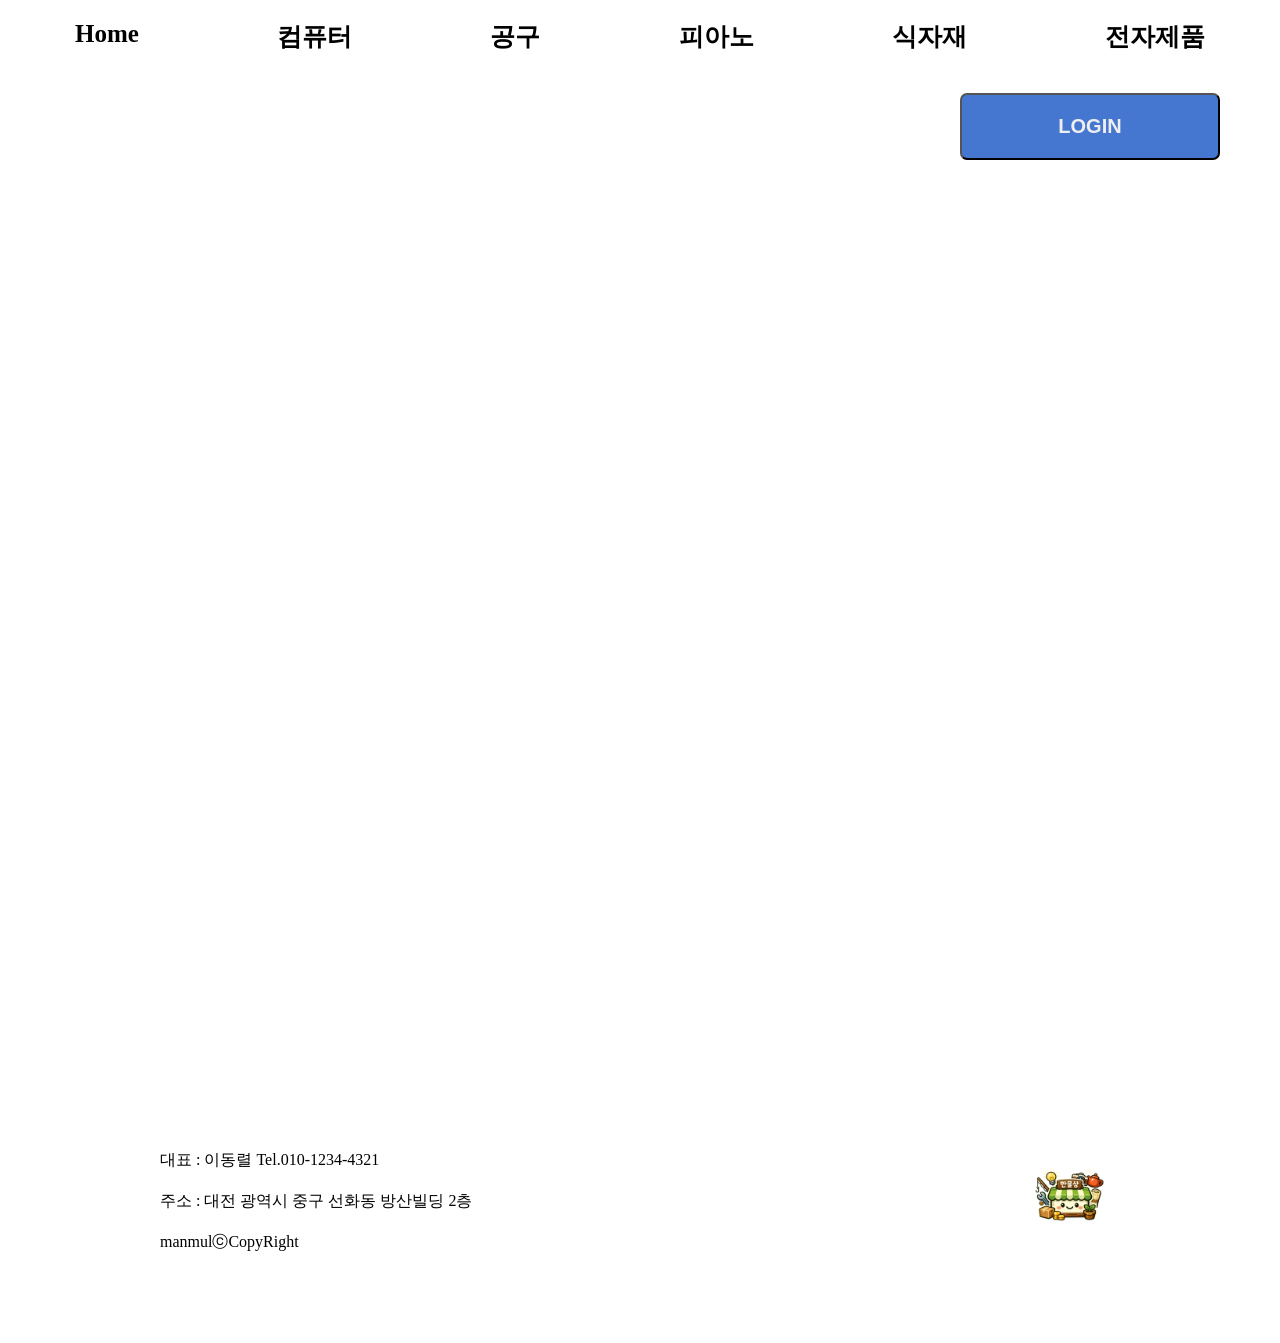
<file: testWeb/src/main/webapp/index.html>
<!doctype html>
<html lang="en">
  <head>
    <meta charset="UTF-8" />
    <meta name="viewport" content="width=device-width, initial-scale=1.0" />
    <title>동렬만물상</title>
    <link rel="icon" type="image/ico" href="./favicon.ico" />
    <link rel="stylesheet" href="./default.css" />
    <script src="./login.js"></script>
  </head>
  <body>
    <div id="wrap">

      <!-- 헤더 영역  -->
      <header id="header">
        <nav id="nav">
          <ul class="menu">
            <li class="menuItem"><a href="./index.html">Home</a></li>
            <li class="menuItem"><a href="">컴퓨터</a></li>
            <li class="menuItem"><a href="">공구</a></li>
            <li class="menuItem"><a href="">피아노</a></li>
            <li class="menuItem"><a href="">식자재</a></li>
            <li class="menuItem"><a href="">전자제품</a></li>
          </ul>
        </nav>
      </header>

      <!-- 로그인 버튼 부분 -->
      <section id="loginWrap">
        <div class="loginBox">
          <button id="loginBt">LOGIN</button>
        </div>
      </section>

      <!-- 페이지 본문 내용 영역 -->
      <main id="main"></main>

      <!-- 푸터 영역 -->
      <footer id="footer">
        <div class="foot">
          <div class="footText">
            <p>대표 : 이동렬 Tel.010-1234-4321</p>
            <p>주소 : 대전 광역시 중구 선화동 방산빌딩 2층</p>
            <p>manmulⓒCopyRight</p>
            <div id class="logoImg">
              <img src="./favicon.ico" />
            </div>
          </div>
        </div>
      </footer>

    </div>
  </body>
</html>

<!-- 메인 페이지(index.html), 
    회원가입 페이지(signUp.html), 
    로그인 페이지(signIn.html) -->
</file>
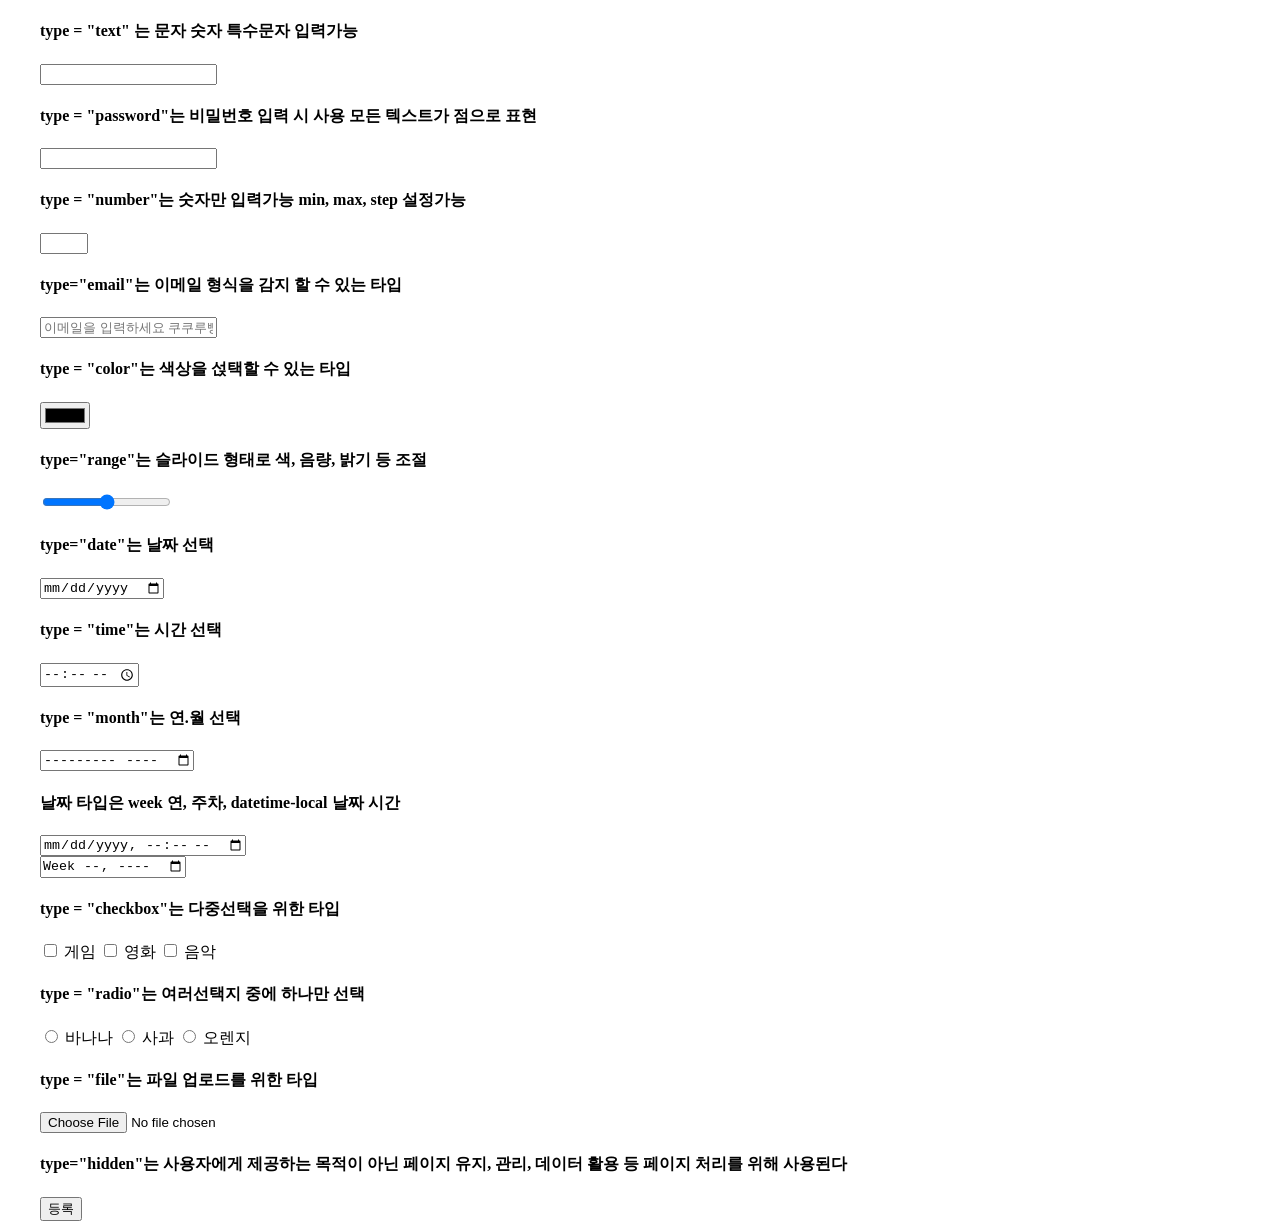
<file: testWeb/src/main/webapp/form.html>
<!-- form.html -->
<!DOCTYPE html>
<html lang="en">

<head><!-- 헤드 시작 -->

    <meta charset="UTF-8">
    <meta name="viewport" content="width=device-width, initial-scale=1.0">
    <title>Document</title>
    <link rel="stylesheet" href="./form.css">

</head> <!-- 헤드 끝 -->

<body> <!-- 바디 시작 -->

<div id="container">

    <form action="">

        
        <h4>type = "text" 는 문자 숫자 특수문자 입력가능</h4>
        <input type="text" name="id" id="id">  <br>
        
        <h4>type = "password"는 비밀번호 입력 시 사용 모든 텍스트가 점으로 표현</h4> 
        <input type="password" name="password" id="password">  <br>

        <h4>type = "number"는 숫자만 입력가능 min, max, step 설정가능</h4> 
        <input type="number" name="age" id="age" min="1" max="20" step="3"> <br>

        <h4>type="email"는 이메일 형식을 감지 할 수 있는 타입</h4>
        <input type="email" name="email" id="email" placeholder="이메일을 입력하세요 쿠쿠루삥뽕"> <br>
    
        <h4>type = "color"는 색상을 섡택할 수 있는 타입</h4>
        <input type="color" name="bgcolor"> <br>

        <h4>type="range"는 슬라이드 형태로 색, 음량, 밝기 등 조절</h4>
        <input type="range" name="slide"> <br>

        <h4>type="date"는 날짜 선택</h4>
        <input type="date" name="select_date"><br>

        <h4>type = "time"는 시간 선택</h4>
        <input type="time" name="nowTime"><br>

        <h4>type = "month"는 연.월 선택</h4>
        <input type="month"><br>

        <h4>날짜 타입은 week 연, 주차, datetime-local 날짜 시간</h4>
        <input type="datetime-local"><br>
        <input type="week"><br>

        <h4>type = "checkbox"는 다중선택을 위한 타입 </h4>
        <input type="checkbox" name="관심사" value="game"> 게임
        <input type="checkbox" name="관심사" value="movie"> 영화
        <input type="checkbox" name="관심사" value="music"> 음악<br>

        <h4>type = "radio"는 여러선택지 중에 하나만 선택 </h4>
        <input type="radio" name="과일" value="banana" id="banana"> <label for="banana">바나나</label>
        <input type="radio" name="과일" value="apple" id="apple"> <label for="apple">사과</label>
        <input type="radio" name="과일" value="orange" id="orange"> <label for="orange">오렌지</label>
    
        <h4>type = "file"는 파일 업로드를 위한 타입</h4>
        <input type="file" name="myfile"> <br>

        <h4>type="hidden"는 사용자에게 제공하는 목적이 아닌 페이지 유지, 관리, 
            데이터 활용 등 페이지 처리를 위해 사용된다 </h4>
        <input type="hidden" name="board_id" value="123">

        <button>등록</button>
    </form>

</div>

</body><!-- 바디 끝 -->

</html>
</file>
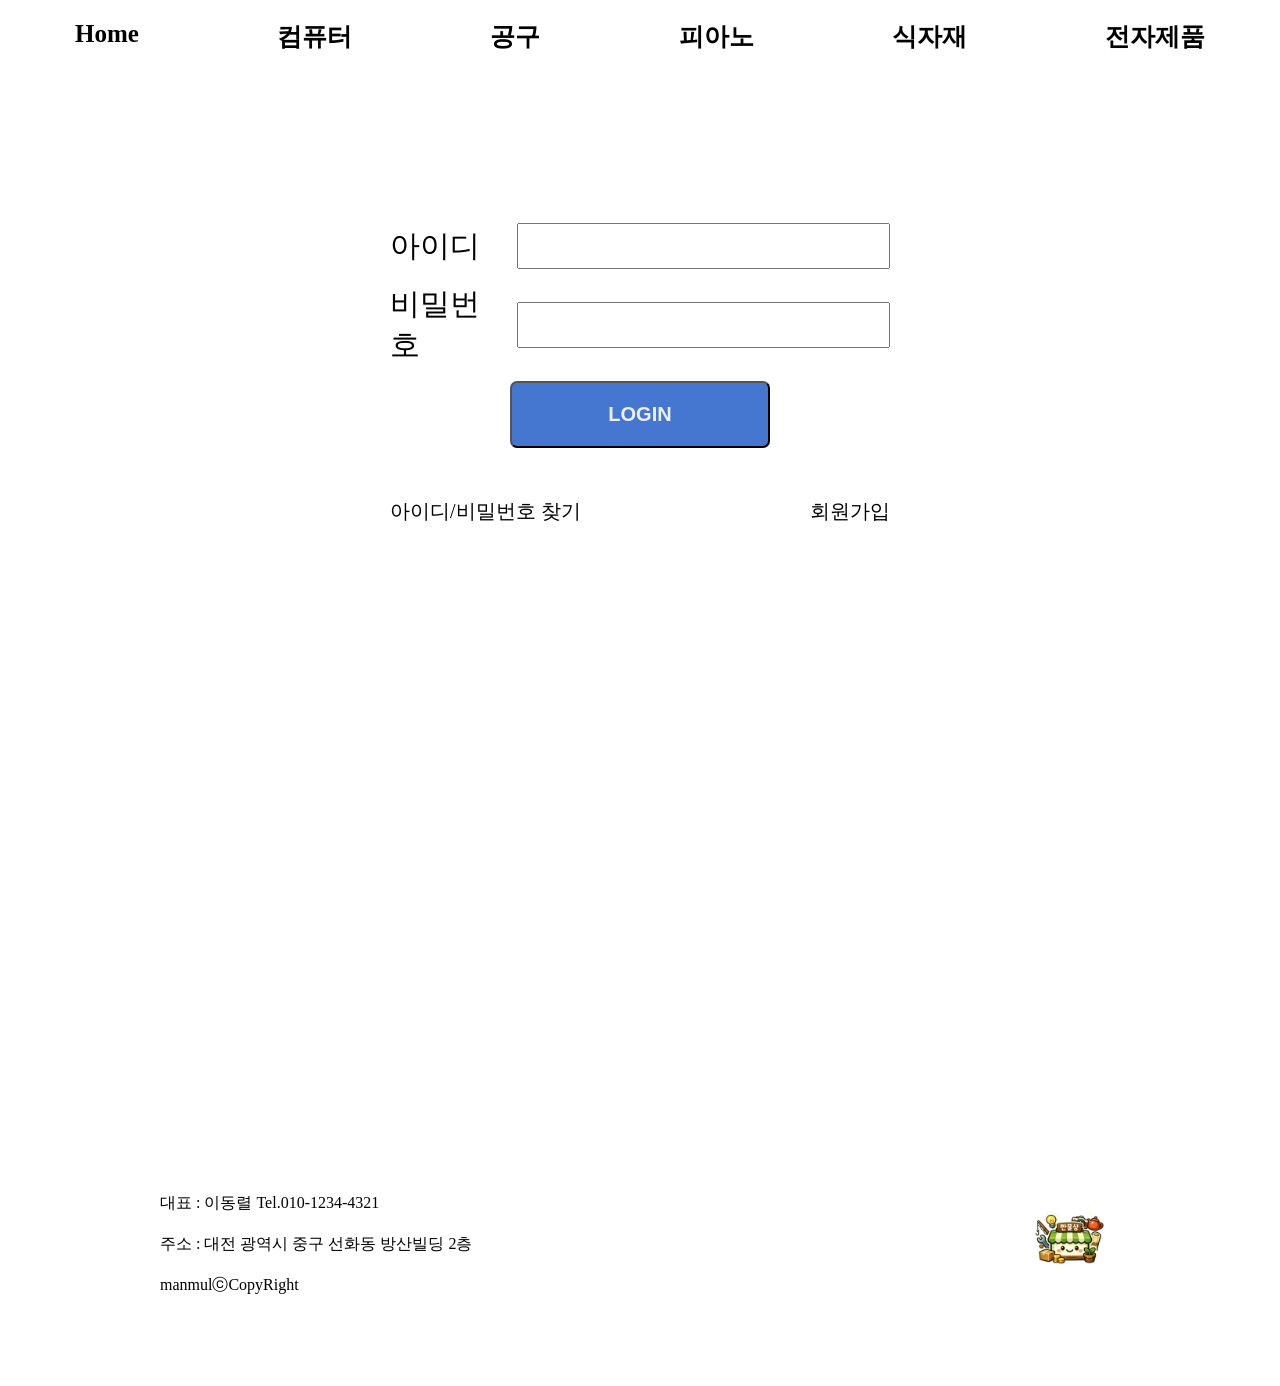
<file: testWeb/src/main/webapp/signIn.html>
<!doctype html>
<html lang="en">
  <head>
    <meta charset="UTF-8" />
    <meta name="viewport" content="width=device-width, initial-scale=1.0" />
    <title>동렬만물상</title>
    <link rel="icon" type="image/ico" href="./favicon.ico" />
    <link rel="stylesheet" href="./default.css" />
    <link rel="stylesheet" href="./login.css" />

    <script src="./signIn.js"></script>
  </head>
  <body>
    <div id="wrap">
      <header id="header">
        <nav id="nav">
          <ul class="menu">
            <li class="menuItem"><a href="./index.html">Home</a></li>
            <li class="menuItem"><a href="">컴퓨터</a></li>
            <li class="menuItem"><a href="">공구</a></li>
            <li class="menuItem"><a href="">피아노</a></li>
            <li class="menuItem"><a href="">식자재</a></li>
            <li class="menuItem"><a href="">전자제품</a></li>
          </ul>
        </nav>
      </header>

      <!-- 페이지 본문 내용 영역 -->
      <main id="main">
        <!-- 로그인 폼 영역 -->
        <div id="loginForm">
          <form method="get" action="signIn.jsp">
            <div class="loginFormBox">
              <div class="input-field">
                <label for="userId">아이디</label>
                <input type="text" name="userId" id="userId" />
              </div>
              <div class="input-field">
                <label for="userPw">비밀번호</label>
                <input type="password" name="userPw" id="userPw" />
              </div>
              <div class="loginButton">
                <button id="loginBt">LOGIN</button>
              </div>
            </div>
          </form>
          <div class="forgetAndUp">
            <p><a href="">아이디/비밀번호 찾기</a></p>
            <p><a href="./signUp.html">회원가입</a></p>
          </div>
        </div>

      </main>
      <footer id="footer">
        <div class="foot">
          <div class="footText">
            <p>대표 : 이동렬 Tel.010-1234-4321</p>
            <p>주소 : 대전 광역시 중구 선화동 방산빌딩 2층</p>
            <p>manmulⓒCopyRight</p>
            <div id class="logoImg">
              <img src="./favicon.ico" />
            </div>
          </div>
        </div>
      </footer>
    </div>
  </body>
</html>

<!-- 메인 페이지(index.html), 
    회원가입 페이지(signUp.html), 
    로그인 페이지(signIn.html) -->
</file>
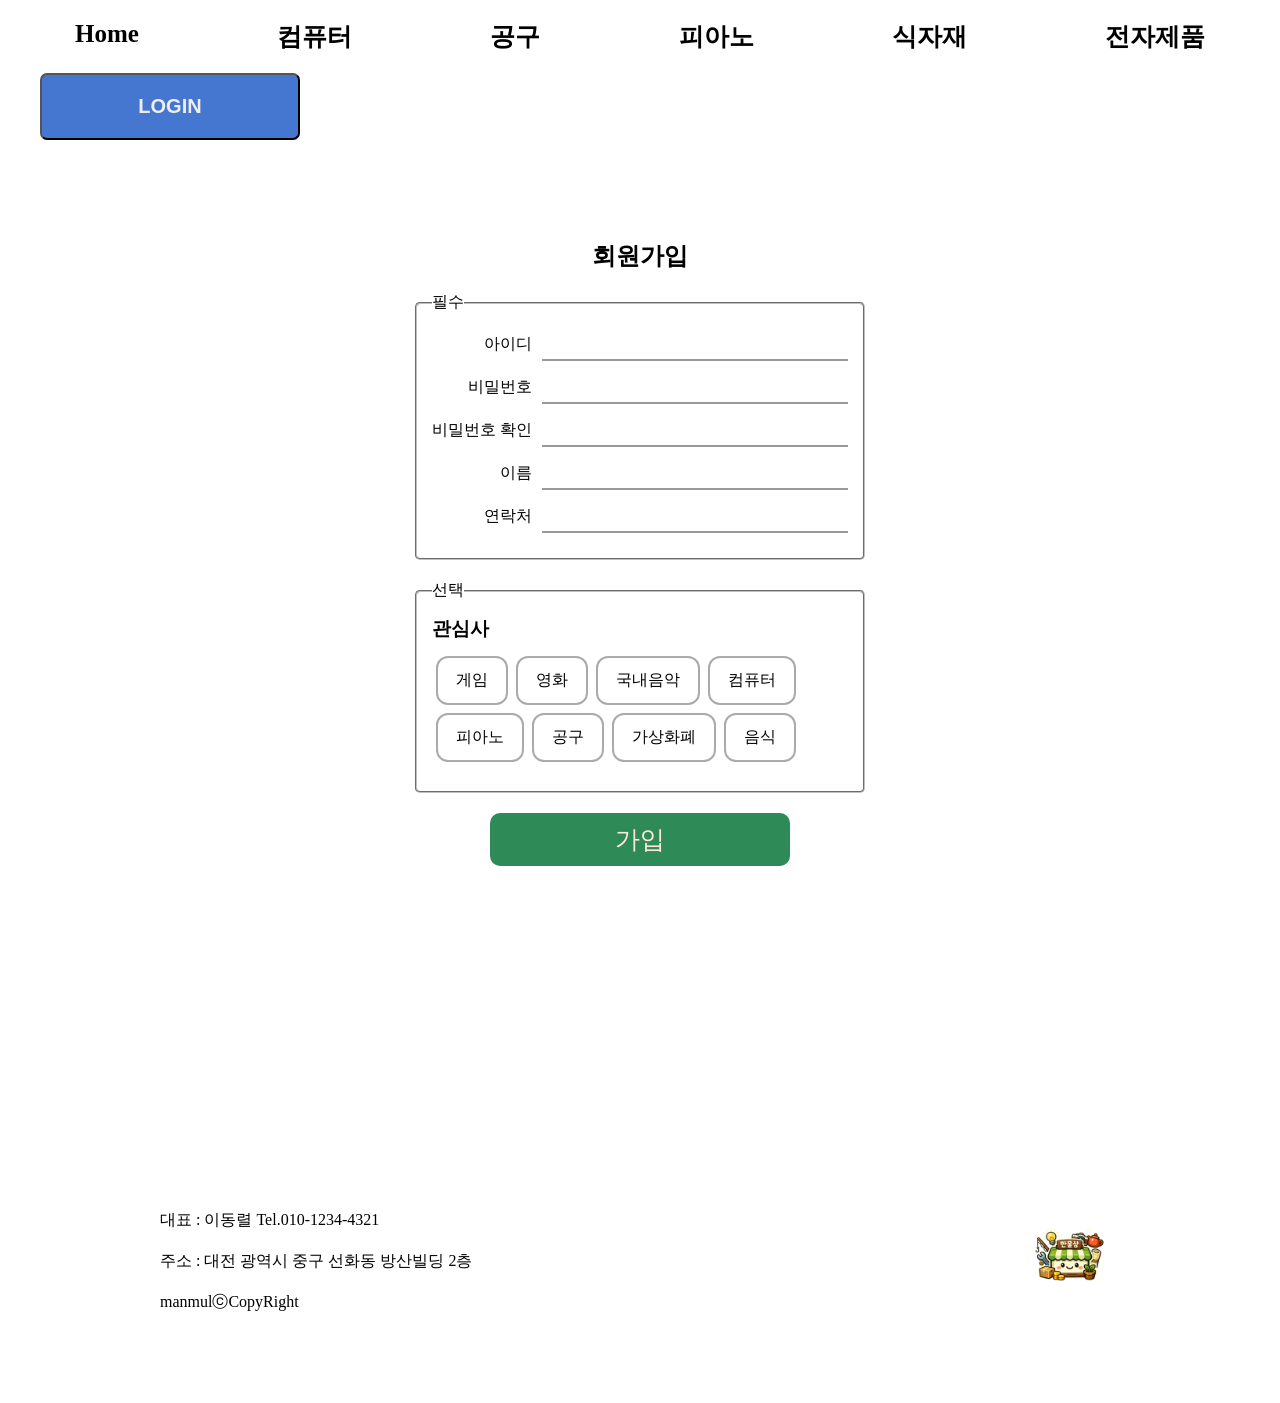
<file: testWeb/src/main/webapp/signUp.html>
<!DOCTYPE html>
<html lang="en">
<head>
    <meta charset="UTF-8">
    <meta name="viewport" content="width=device-width, initial-scale=1.0">
    <title>동렬만물상</title>
    <link rel="icon" type="image/ico" href="./favicon.ico">
    <link rel="stylesheet" href="./default.css">
    <link rel="stylesheet" href="./join.css">
    <script src="./join.js"></script>

</head>
<body>
    
    <div id="wrap">
    <header id="header">
        <nav id="nav">
                <ul class="menu">
                    <li class="menuItem"><a href="./index.html">Home</a></li>
                    <li class="menuItem"><a href="">컴퓨터</a></li>
                    <li class="menuItem"><a href="">공구</a></li>
                    <li class="menuItem"><a href="">피아노</a></li>
                    <li class="menuItem"><a href="">식자재</a></li>
                    <li class="menuItem"><a href="">전자제품</a></li>
                </ul>
        </nav>
    </header>
<!-- 로그인 버튼 부분 -->
    <section id="loginWrap">
        <div id="loginBox">
            <button id="loginBt">LOGIN</button>
        </div>
    </section>
<!-- 페이지 본문 내용 영역 -->
    <main id="main">
<!-- 회원 가입 영역 -->
        <div id="joinWrap">
            <form method="post" action="signUp.jsp">
                <h2 class="title">회원가입</h2>
                
                <fieldset class="required">
                    <legend>필수</legend>

                    <div class="input-field">
                        <label for="userId">아이디</label>
                        <input class="essential" type="text" name="userId" id="userId">
                    </div>

                    <div class="input-field">
                        <label for="userPw">비밀번호</label>
                        <input class="essential" type="password" name="userPw" id="userPw">
                    </div>

                    <div class="input-field">
                        <label for="userPwRe">비밀번호 확인</label>
                        <input class="essential" type="password" id="userPwRe">
                    </div>

                    <div class="input-field">
                        <label for="name">이름</label>
                        <input class="essential" type="text" name="name" id="name">
                    </div>

                    <div class="input-field">
                        <label for="tel">연락처</label>
                        <input class="essential" type="text" name="tel" id="tel">
                    </div>
                </fieldset>

                <fieldset class="choice">
                    <legend>선택</legend>
                    <h3>관심사</h3>
                    <ul class="checkList">
                        <li class="checkli"><input type="checkbox" name="interest" value="게임" id="it1"><label for="it1">게임</label></li>

                        <li class="checkli"><input type="checkbox" name="interest" value="영화" id="it2"><label for="it2">영화</label></li>

                        <li class="checkli"><input type="checkbox" name="interest" value="국내음악" id="it3"><label for="it3">국내음악</label></li>

                        <li class="checkli"><input type="checkbox" name="interest" value="컴퓨터" id="it4"><label for="it4">컴퓨터</label></li>

                        <li class="checkli"><input type="checkbox" name="interest" value="피아노" id="it5"><label for="it5">피아노</label></li>

                        <li class="checkli"><input type="checkbox" name="interest" value="공구" id="it6"><label for="it6">공구</label></li>

                        <li class="checkli"><input type="checkbox" name="interest" value="가상화폐" id="it7"><label for="it7">가상화폐</label></li>

                        <li class="checkli"><input type="checkbox" name="interest" value="음식" id="it8"><label for="it8">음식</label></li>
                        
                    </ul>
                </fieldset>

                <div class="joinButton">
                    <button id="joinBt" disabled>가입</button>
                </div>

            </form>
        </div>




    </main>

    <footer id="footer">
        <div class="foot">
            <div class="footText">
                <p>대표 : 이동렬 Tel.010-1234-4321</p>
                <p>주소 : 대전 광역시 중구 선화동 방산빌딩 2층</p>
                <p>manmulⓒCopyRight</p>
                <div id class="logoImg">
                    <img src="./favicon.ico">
                </div>
            </div>
        </div>

    </footer>
    </div>

</body>
</html>

<!-- 메인 페이지(index.html), 
    회원가입 페이지(signUp.html), 
    로그인 페이지(signIn.html) -->
</file>
<file: testWeb/src/main/webapp/default.css>
/* default.css */

*{
    padding: 0;
    margin: 0;
    box-sizing: border-box;
}

ul{
    list-style-type: none;
    
}

a{
    text-decoration: none;
    color: inherit;
}

button{
    cursor: pointer;
}
input{
    outline: none;
    padding: 4px 10px;
    font-size: 20px;
}

#wrap{
    width: 1200px;
    margin: 0 auto;
    position: relative;
}

#header{
    width: 100%;
    padding: 20px;
}

#nav{
    width: 100%;
    font-size: 25px;
    font-weight: 700;
}
#nav .menu{
    display: flex;
    justify-content: space-between;
}

#nav .menu .menuItem{
    background: #fff;
    color: #000;
    border-radius: 5px;
    transition: all 0.7s;
}

#nav .menu .menuItem:hover{
    background: #999;
    color: #eee;
}

#nav .menu .menuItem a{
    padding: 15px;
}

/* 로그인 영역 style */
#loginWrap{
    width: 100%;
    position: relative;
}

#loginWrap .loginBox{
    padding: 20px;
    text-align: right;
}
#loginBt{
    width: 260px;
    padding: 20px 0;
    font-size: 20px;
    border-radius: 7px;
    background: #4577d0;
    color: #eee;
    font-weight: 700;
}

#main {
    width: 100%;
    height: 800px;
    margin-bottom: 100px;
}


/* footer 영역 */
#footer{
    width: 100%;
    position: relative;
    padding: 50px 100px;
}

#footer .foot{
    padding: 20px;

}

#footer .foot .footText{
    width: 100%;
    position: relative;
}

#footer .foot .footText p{
    margin-bottom:20px
}

/* footer 로고 이미지 영역 */
img{
    width: 100%
}
#footer .foot .footText .logoImg{
    position: absolute;
    width: 100px;
    right: 0;
    top: 50%;
    transform: translateY(-50%);
}
</file>
<file: testWeb/src/main/webapp/form.css>
#container{
    max-width: 1200px;
    margin: 0 auto;
}

.center{
    margin: 0 auto;
}
</file>
<file: testWeb/src/main/webapp/login.css>
#loginForm{
    width: 500px;
    margin: 150px auto;
}

.loginFormBox{
    width: 100%;
    display: flex;
    flex-direction: column;
    gap: 15px;
}

.input-field{
    display: flex;
    width: 100%;
    align-items: center;
    gap: 10px;
}

.input-field label{
    width: 120px;
    font-size: 30px;
}

.input-field input{
    font-size: 30px;
    width: calc(100% - 120px);
}

.loginButton{
    text-align: center;
}

.forgetAndUp{
    display: flex;
    justify-content: space-between;
    font-size: 20px;
    margin-top: 50px;
}
</file>
<file: testWeb/src/main/webapp/join.css>
#joinWrap{
    width: 450px;
    margin: 100px auto;
}

.title{
    text-align: center;
    margin-bottom:20px;
}

.required, .choice{
    padding: 15px;
    border-radius: 5px;
    margin-bottom: 20px;
}

.input-field{
    display: flex;
    align-items: center;
    gap: 10px;
    margin-bottom: 10px;
}

.input-field label{
    width: 100px;
    text-align: right;
}

.input-field input{
    flex: 1;
    border: 0;
    border-bottom: 2px solid #999;
}

.checkList{
    margin: 10px 0;
    display: flex;
    flex-wrap: wrap;
}

/* 기본 체크박스를 다른 모양으로 대체
    1. 체크박스를 화면에서 표시 안 하기


*/
.checkli input[type="checkbox"]{
        display: none;
}

/* 기존 체크박스 대신 표현할 모양 만들기 */
.checkli label{
    display: inline-block ;
    border: 2px solid #aaa;
    padding: 12px 18px;
    border-radius: 12px;
    margin: 4px;
    cursor: pointer;
    transition: 0.5s;
}

/* 3. label을 클릭하면 checkbox가 체크된다.
    체크 되었다는 표시를 위해 label의 색을
    변경 되게 한다. */

.checkli input[type="checkbox"]:checked + label{
    background-color: darkcyan;
    color: white;
}

.joinButton{
    text-align: center;
}

#joinBt{
    border: 0;
    background: seagreen;
    color: antiquewhite;
    width: 300px;
    padding: 10px 0;
    font-size: 25px;
    border-radius: 10px;
}
</file>
